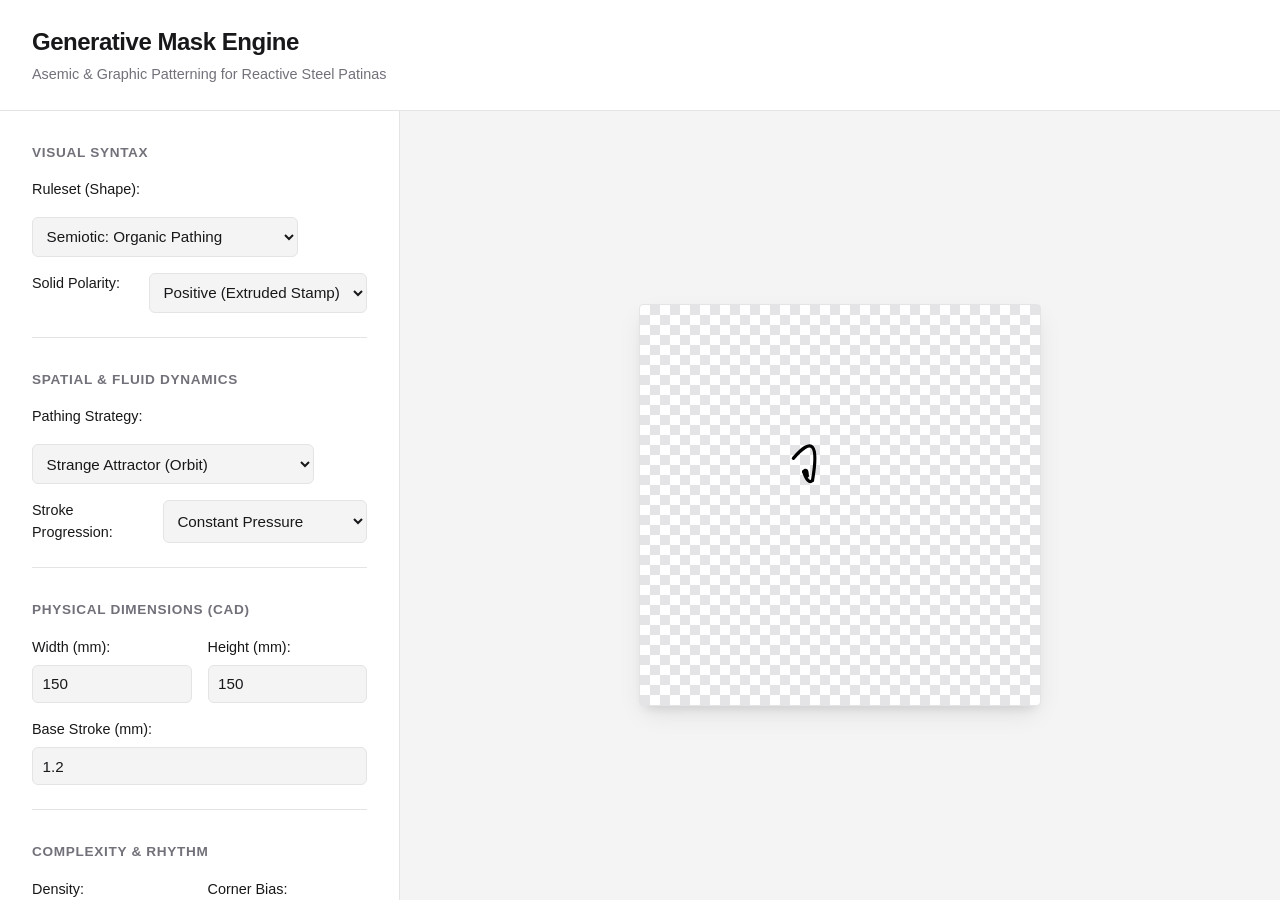
<file: generator.html>
<!DOCTYPE html>
<html lang="en">
<head>
    <meta charset="UTF-8">
    <meta name="viewport" content="width=device-width, initial-scale=1.0">
    <title>Generative Masks: Steel Patination Engine</title>
    <link rel="stylesheet" href="css/generator.css">
</head>
<body>

    <header>
        <h1>Generative Mask Engine</h1>
        <p>Asemic & Graphic Patterning for Reactive Steel Patinas</p>
    </header>

    <main>
        <section class="controls-panel">
            <div class="control-group">
                <h3>Visual Syntax</h3>
                <div class="input-row">
                    <label for="ruleset">Ruleset (Shape):</label>
                    <select id="ruleset">
                        <option value="organic">Semiotic: Organic Pathing</option>
                        <option value="mechanical">Semiotic: Mechanical Blueprint</option>
                        <option value="midCentury">Graphic: Mid-Century Biomorphic</option>
                        <option value="bauhaus">Graphic: Bauhaus Geometry</option>
                    </select>
                </div>
                <div class="input-row">
                    <label for="polarity">Solid Polarity:</label>
                    <select id="polarity">
                        <option value="positive">Positive (Extruded Stamp)</option>
                        <option value="negative">Negative (Cutout Mask)</option>
                    </select>
                </div>
            </div>

            <div class="control-group">
                <h3>Spatial & Fluid Dynamics</h3>
                <div class="input-row">
                    <label for="pathing">Pathing Strategy:</label>
                    <select id="pathing">
                        <option value="attractor">Strange Attractor (Orbit)</option>
                        <option value="wanderer">The Wanderer (Brownian Growth)</option>
                        <option value="typewriter">The Typewriter (Chronological Grid)</option>
                        <option value="spiral">Golden Spiral (Phyllotaxis)</option>
                        <option value="hilbert">Hilbert Curve (Perfect Coverage)</option>
                    </select>
                </div>
                <div class="input-row">
                    <label for="stroke-dynamics">Stroke Progression:</label>
                    <select id="stroke-dynamics">
                        <option value="constant">Constant Pressure</option>
                        <option value="taper">Taper (Thick to Thin)</option>
                        <option value="swell">Swell (Thin, Thick, Thin)</option>
                    </select>
                </div>
            </div>

            <div class="control-group">
                <h3>Physical Dimensions (CAD)</h3>
                <div class="input-row">
                    <label>Width (mm): <input type="number" id="canvas-width" value="150" min="10" max="500"></label>
                    <label>Height (mm): <input type="number" id="canvas-height" value="150" min="10" max="500"></label>
                </div>
                <div class="input-row">
                    <label>Base Stroke (mm): <input type="number" id="base-stroke" value="1.2" step="0.2" min="0.4" max="5.0"></label>
                </div>
            </div>

            <div class="control-group">
                <h3>Complexity & Rhythm</h3>
                <div class="input-row">
                    <label>Density: 
                        <select id="complexity">
                            <option value="0.5">Sparse</option>
                            <option value="1" selected>Standard</option>
                            <option value="2">Dense</option>
                            <option value="4">Overload</option>
                        </select>
                    </label>
                    <label>Corner Bias: 
                        <select id="corners">
                            <option value="round">Fluid / Sweeping</option>
                            <option value="miter">Harsh / Jagged</option>
                        </select>
                    </label>
                </div>
                <div class="input-row checkbox-row">
                    <label><input type="checkbox" id="toggle-scale-variance" checked> Rhythmic Scale Variance</label>
                </div>
            </div>

            <div class="control-group no-border">
                <h3>Render Toggles</h3>
                <div class="input-row checkbox-row">
                    <label><input type="checkbox" id="toggle-stroke" checked> Stroke</label>
                    <label><input type="checkbox" id="toggle-fill"> Fill</label>
                </div>
                <div class="action-row">
                    <button id="generate-btn" class="primary-btn">Generate New Mask</button>
                    <button id="download-btn" class="secondary-btn">Export Physical SVG</button>
                </div>
            </div>
        </section>

        <section class="preview-panel">
            <div id="svg-container"></div>
        </section>
    </main>

    <script src="js/generator.js" defer></script>
</body>
</html>
</file>
<file: css/generator.css>
:root {
    /* Industrial / Technical Color Palette */
    --bg-color: #f4f4f5;
    --panel-bg: #ffffff;
    --text-main: #18181b;
    --text-muted: #71717a;
    --border-color: #e4e4e7;
    --accent-color: #09090b;
    --accent-hover: #27272a;
    
    /* Transparency Grid for CAD Visualization */
    --grid-color-1: #e4e4e7;
    --grid-color-2: transparent;
}

* {
    box-sizing: border-box;
    margin: 0;
    padding: 0;
}

body {
    font-family: -apple-system, BlinkMacSystemFont, "Segoe UI", Roboto, Helvetica, Arial, sans-serif;
    background-color: var(--bg-color);
    color: var(--text-main);
    line-height: 1.5;
    display: flex;
    flex-direction: column;
    height: 100vh;
}

header {
    background: var(--panel-bg);
    padding: 1.5rem 2rem;
    border-bottom: 1px solid var(--border-color);
}

header h1 {
    font-size: 1.5rem;
    font-weight: 600;
    letter-spacing: -0.02em;
}

header p {
    color: var(--text-muted);
    font-size: 0.9rem;
    margin-top: 0.25rem;
}

main {
    display: flex;
    flex: 1;
    overflow: hidden;
}

/* --- Left Panel: Controls --- */
.controls-panel {
    width: 400px;
    background: var(--panel-bg);
    border-right: 1px solid var(--border-color);
    overflow-y: auto;
    padding: 2rem;
    display: flex;
    flex-direction: column;
    gap: 2rem;
}

.control-group {
    border-bottom: 1px solid var(--border-color);
    padding-bottom: 1.5rem;
    display: flex;
    flex-direction: column;
    gap: 1rem;
}

.control-group.no-border {
    border-bottom: none;
    padding-bottom: 0;
}

.control-group h3 {
    font-size: 0.85rem;
    text-transform: uppercase;
    letter-spacing: 0.05em;
    color: var(--text-muted);
    font-weight: 600;
}

.input-row {
    display: flex;
    gap: 1rem;
    flex-wrap: wrap;
}

.input-row label {
    display: flex;
    flex-direction: column;
    font-size: 0.9rem;
    font-weight: 500;
    flex: 1;
    gap: 0.4rem;
}

.checkbox-row label {
    flex-direction: row;
    align-items: center;
    cursor: pointer;
}

input[type="number"], select {
    padding: 0.6rem;
    border: 1px solid var(--border-color);
    border-radius: 6px;
    background-color: var(--bg-color);
    font-family: inherit;
    font-size: 0.95rem;
    color: var(--text-main);
    transition: border-color 0.2s;
}

input[type="number"]:focus, select:focus {
    outline: none;
    border-color: var(--text-muted);
}

/* --- Buttons --- */
.action-row {
    display: flex;
    flex-direction: column;
    gap: 0.75rem;
    margin-top: 1rem;
}

button {
    padding: 0.8rem;
    border-radius: 6px;
    font-size: 0.95rem;
    font-weight: 600;
    cursor: pointer;
    transition: all 0.2s ease;
    border: none;
}

.primary-btn {
    background-color: var(--accent-color);
    color: #fff;
}

.primary-btn:hover {
    background-color: var(--accent-hover);
}

.secondary-btn {
    background-color: transparent;
    color: var(--text-main);
    border: 1px solid var(--border-color);
}

.secondary-btn:hover {
    background-color: var(--bg-color);
}

/* --- Right Panel: Canvas Preview --- */
.preview-panel {
    flex: 1;
    display: flex;
    align-items: center;
    justify-content: center;
    padding: 2rem;
    background-color: var(--bg-color);
    overflow: auto;
}

#svg-container {
    background-color: #fff;
    box-shadow: 0 10px 25px -5px rgba(0, 0, 0, 0.1), 0 8px 10px -6px rgba(0, 0, 0, 0.1);
    border: 1px solid var(--border-color);
    border-radius: 4px;
    display: flex;
    
    /* The Transparency Grid */
    background-image: 
        linear-gradient(45deg, var(--grid-color-1) 25%, var(--grid-color-2) 25%), 
        linear-gradient(-45deg, var(--grid-color-1) 25%, var(--grid-color-2) 25%), 
        linear-gradient(45deg, var(--grid-color-2) 75%, var(--grid-color-1) 75%), 
        linear-gradient(-45deg, var(--grid-color-2) 75%, var(--grid-color-1) 75%);
    background-size: 20px 20px;
    background-position: 0 0, 0 10px, 10px -10px, -10px 0px;
}

svg {
    display: block;
    /* Dimensions are dynamically driven by the JS based on the input aspect ratio */
}
</file>
